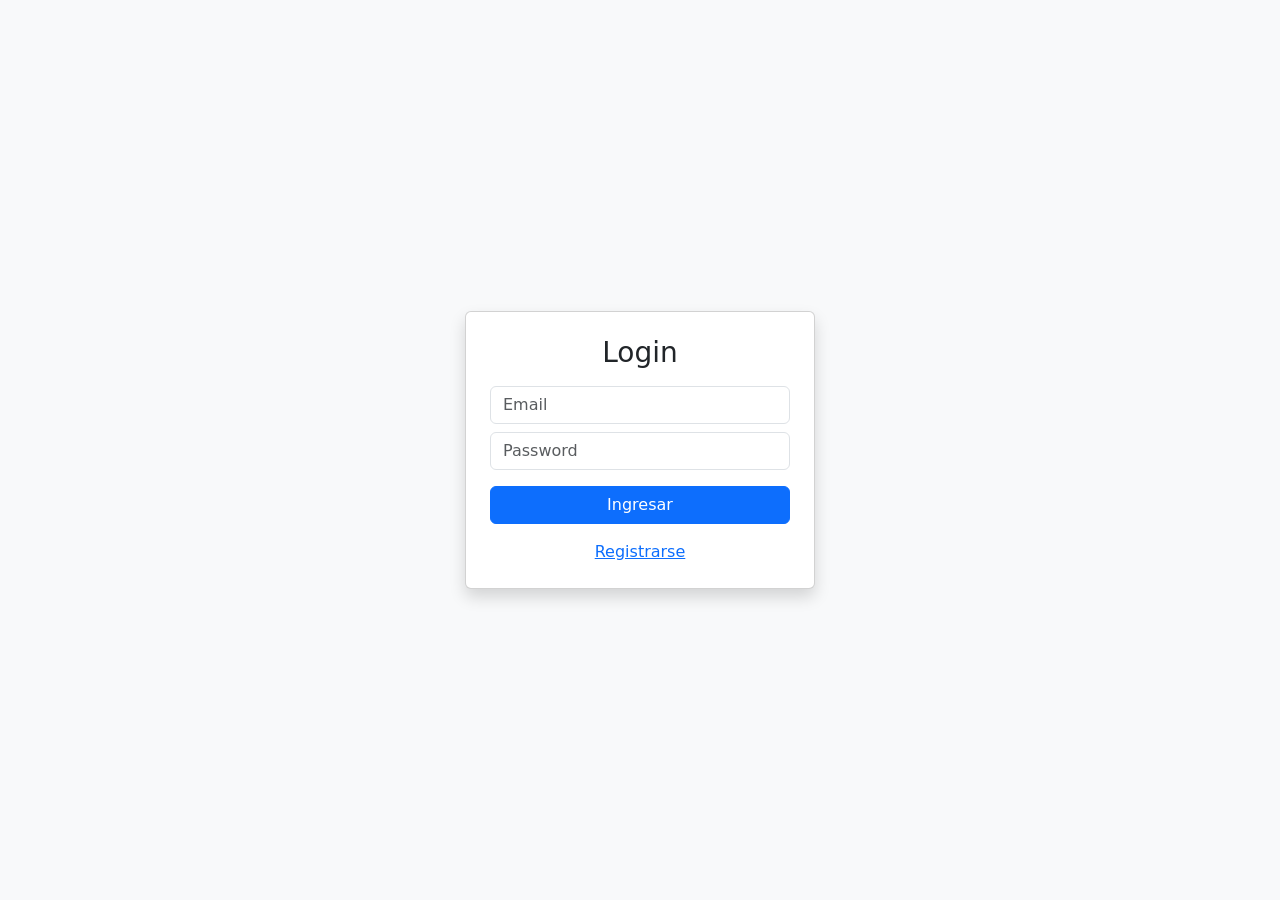
<file: templates/HTML/login.html>
<!DOCTYPE html>
<html>
<head>
    <meta charset="UTF-8">
    <title>Login</title>

    <link href="https://cdn.jsdelivr.net/npm/bootstrap@5.3.0/dist/css/bootstrap.min.css" rel="stylesheet">
</head>
<body class="bg-light">

<div class="container d-flex justify-content-center align-items-center vh-100">

    <div class="card p-4 shadow" style="width: 350px;">
        <h3 class="text-center mb-3">Login</h3>

        <form method="POST">
            <input class="form-control mb-2" type="email" name="email" placeholder="Email">
            <input class="form-control mb-3" type="password" name="password" placeholder="Password">

            <button class="btn btn-primary w-100">Ingresar</button>
        </form>

        <a href="/register" class="text-center mt-3">Registrarse</a>
    </div>

</div>

</body>
</html>
</file>
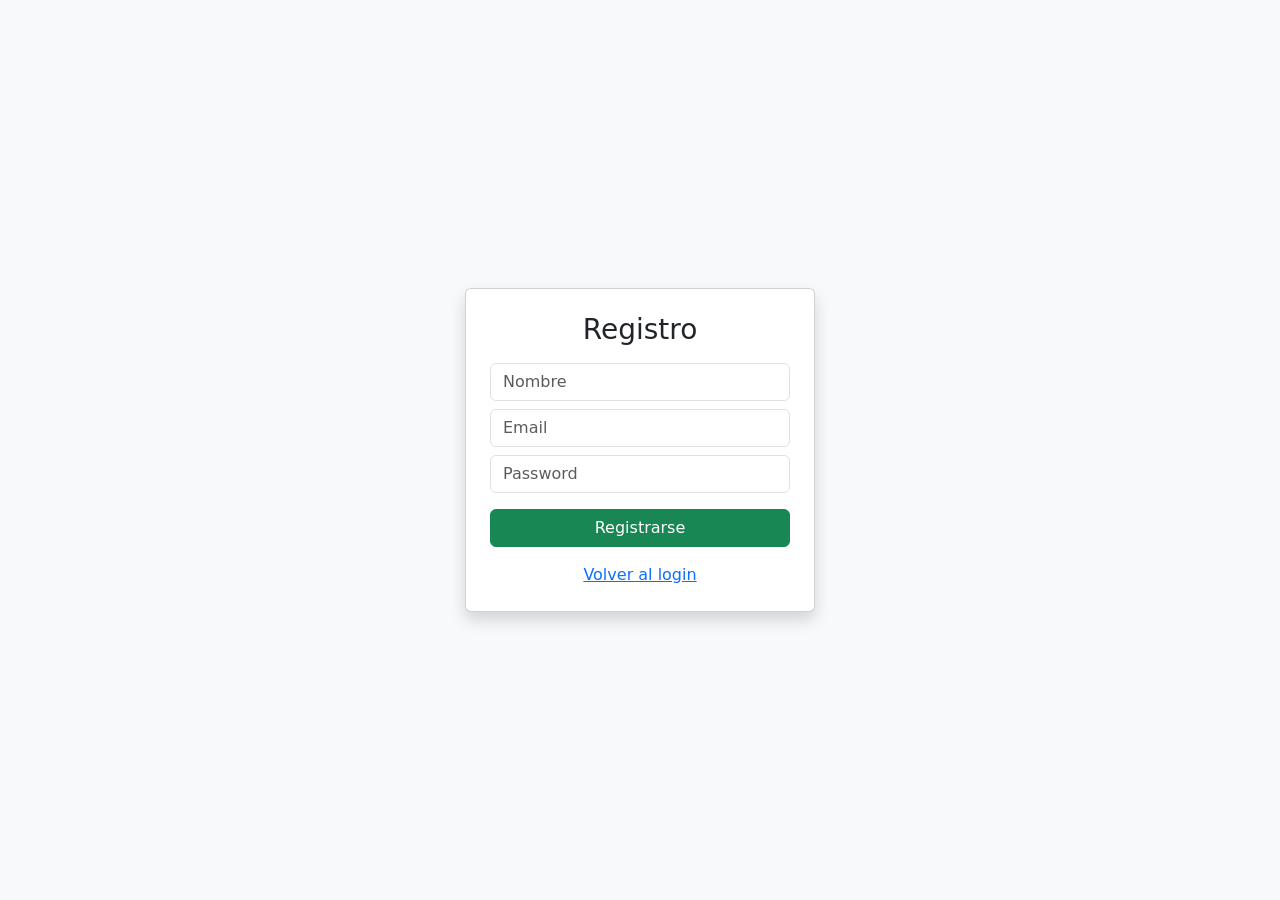
<file: templates/HTML/register.html>
<!DOCTYPE html>
<html>
<head>
    <meta charset="UTF-8">
    <title>Registro</title>

    <link href="https://cdn.jsdelivr.net/npm/bootstrap@5.3.0/dist/css/bootstrap.min.css" rel="stylesheet">
</head>
<body class="bg-light">

<div class="container d-flex justify-content-center align-items-center vh-100">

    <div class="card p-4 shadow" style="width: 350px;">
        <h3 class="text-center mb-3">Registro</h3>

        <form method="POST">
            <input class="form-control mb-2" type="text" name="nombre" placeholder="Nombre">
            <input class="form-control mb-2" type="email" name="email" placeholder="Email">
            <input class="form-control mb-3" type="password" name="password" placeholder="Password">

            <button class="btn btn-success w-100">Registrarse</button>
        </form>

        <a href="/login" class="text-center mt-3">Volver al login</a>
    </div>

</div>

</body>
</html>
</file>
